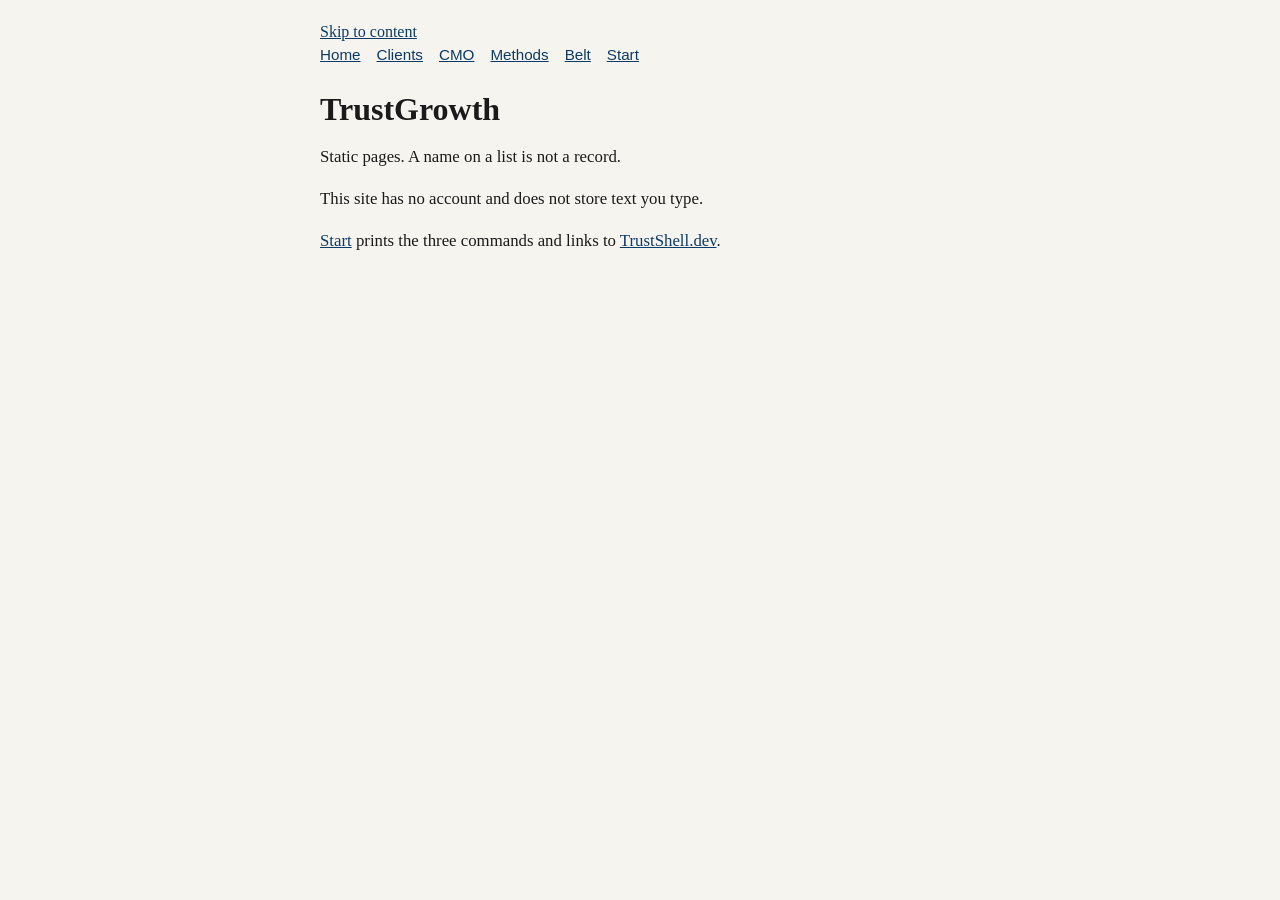
<file: index.html>
<!DOCTYPE html>
<html lang="en">
<head>
  <meta charset="utf-8">
  <meta name="viewport" content="width=device-width, initial-scale=1">
  <title>TrustGrowth</title>
  <link rel="stylesheet" href="/assets/site.css">
</head>
<body>
  <div class="wrap">
    <a href="#content">Skip to content</a>
    <nav aria-label="Pages">
      <ul>
        <li><a href="/" aria-current="page">Home</a></li>
        <li><a href="/clients">Clients</a></li>
        <li><a href="/cmo">CMO</a></li>
        <li><a href="/methods">Methods</a></li>
        <li><a href="/belt">Belt</a></li>
        <li><a href="/start">Start</a></li>
      </ul>
    </nav>
    <main id="content">
      <h1>TrustGrowth</h1>
      <p>Static pages. A name on a list is not a record.</p>
      <p>This site has no account and does not store text you type.</p>
      <p><a href="/start">Start</a> prints the three commands and links to <a href="https://trustshell.dev">TrustShell.dev</a>.</p>
    </main>
  </div>
</body>
</html>
</file>
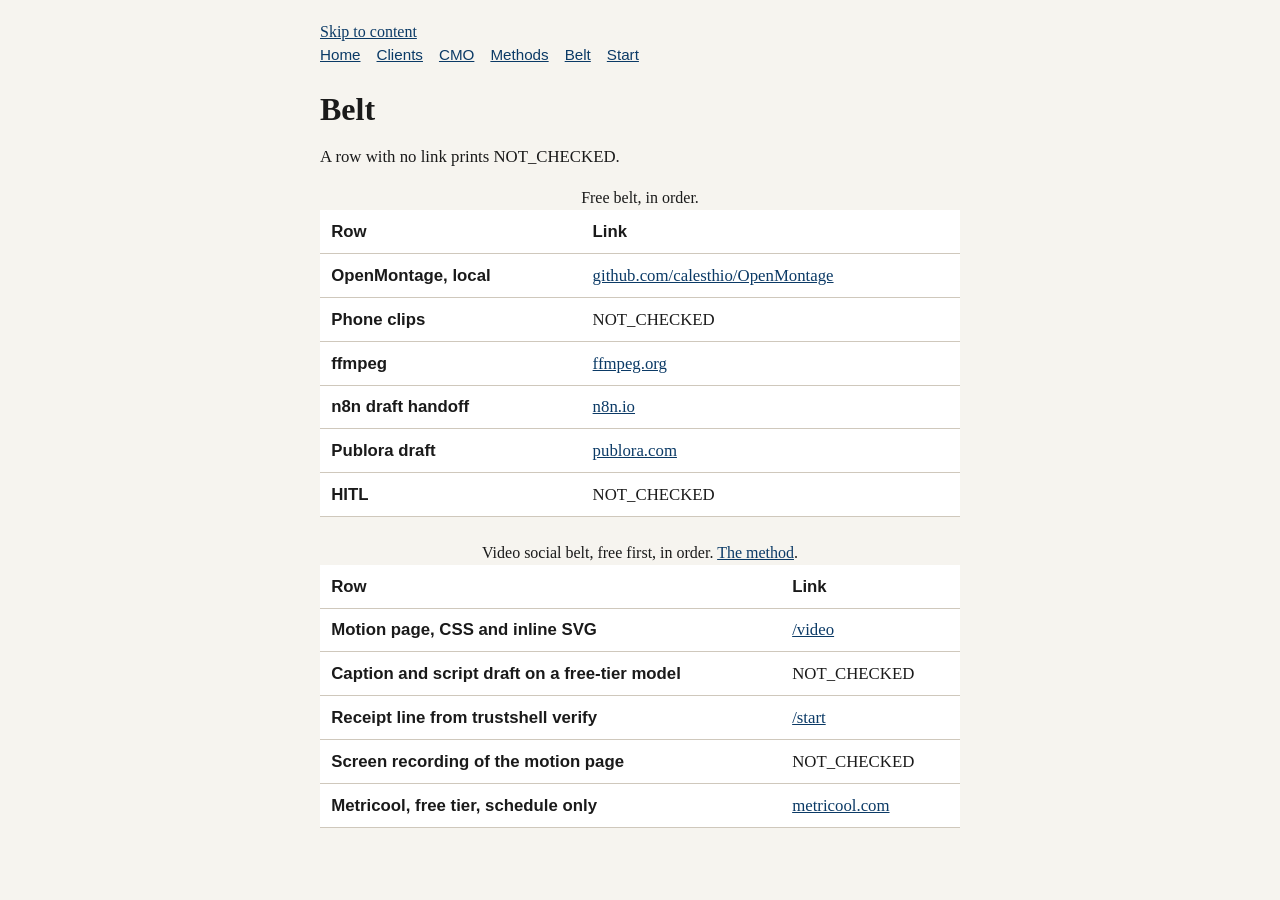
<file: belt/index.html>
<!DOCTYPE html>
<html lang="en">
<head>
  <meta charset="utf-8">
  <meta name="viewport" content="width=device-width, initial-scale=1">
  <title>Belt — TrustGrowth</title>
  <link rel="stylesheet" href="/assets/site.css">
</head>
<body>
  <div class="wrap">
    <a href="#content">Skip to content</a>
    <nav aria-label="Pages">
      <ul>
        <li><a href="/">Home</a></li>
        <li><a href="/clients">Clients</a></li>
        <li><a href="/cmo">CMO</a></li>
        <li><a href="/methods">Methods</a></li>
        <li><a href="/belt" aria-current="page">Belt</a></li>
        <li><a href="/start">Start</a></li>
      </ul>
    </nav>
    <main id="content">
      <h1>Belt</h1>
      <p>A row with no link prints NOT_CHECKED.</p>
      <table>
        <caption>Free belt, in order.</caption>
        <thead>
          <tr><th scope="col">Row</th><th scope="col">Link</th></tr>
        </thead>
        <tbody>
          <tr>
            <th scope="row">OpenMontage, local</th>
            <td><a href="https://github.com/calesthio/OpenMontage">github.com/calesthio/OpenMontage</a></td>
          </tr>
          <tr>
            <th scope="row">Phone clips</th>
            <td>NOT_CHECKED</td>
          </tr>
          <tr>
            <th scope="row">ffmpeg</th>
            <td><a href="https://ffmpeg.org/">ffmpeg.org</a></td>
          </tr>
          <tr>
            <th scope="row">n8n draft handoff</th>
            <td><a href="https://n8n.io/">n8n.io</a></td>
          </tr>
          <tr>
            <th scope="row">Publora draft</th>
            <td><a href="https://publora.com/">publora.com</a></td>
          </tr>
          <tr>
            <th scope="row">HITL</th>
            <td>NOT_CHECKED</td>
          </tr>
        </tbody>
      </table>
      <table id="video-social">
        <caption>Video social belt, free first, in order. <a href="/methods/video-social">The method</a>.</caption>
        <thead>
          <tr><th scope="col">Row</th><th scope="col">Link</th></tr>
        </thead>
        <tbody>
          <tr>
            <th scope="row">Motion page, CSS and inline SVG</th>
            <td><a href="/video">/video</a></td>
          </tr>
          <tr>
            <th scope="row">Caption and script draft on a free-tier model</th>
            <td>NOT_CHECKED</td>
          </tr>
          <tr>
            <th scope="row">Receipt line from trustshell verify</th>
            <td><a href="/start">/start</a></td>
          </tr>
          <tr>
            <th scope="row">Screen recording of the motion page</th>
            <td>NOT_CHECKED</td>
          </tr>
          <tr>
            <th scope="row">Metricool, free tier, schedule only</th>
            <td><a href="https://metricool.com/">metricool.com</a></td>
          </tr>
        </tbody>
      </table>
    </main>
  </div>
</body>
</html>
</file>
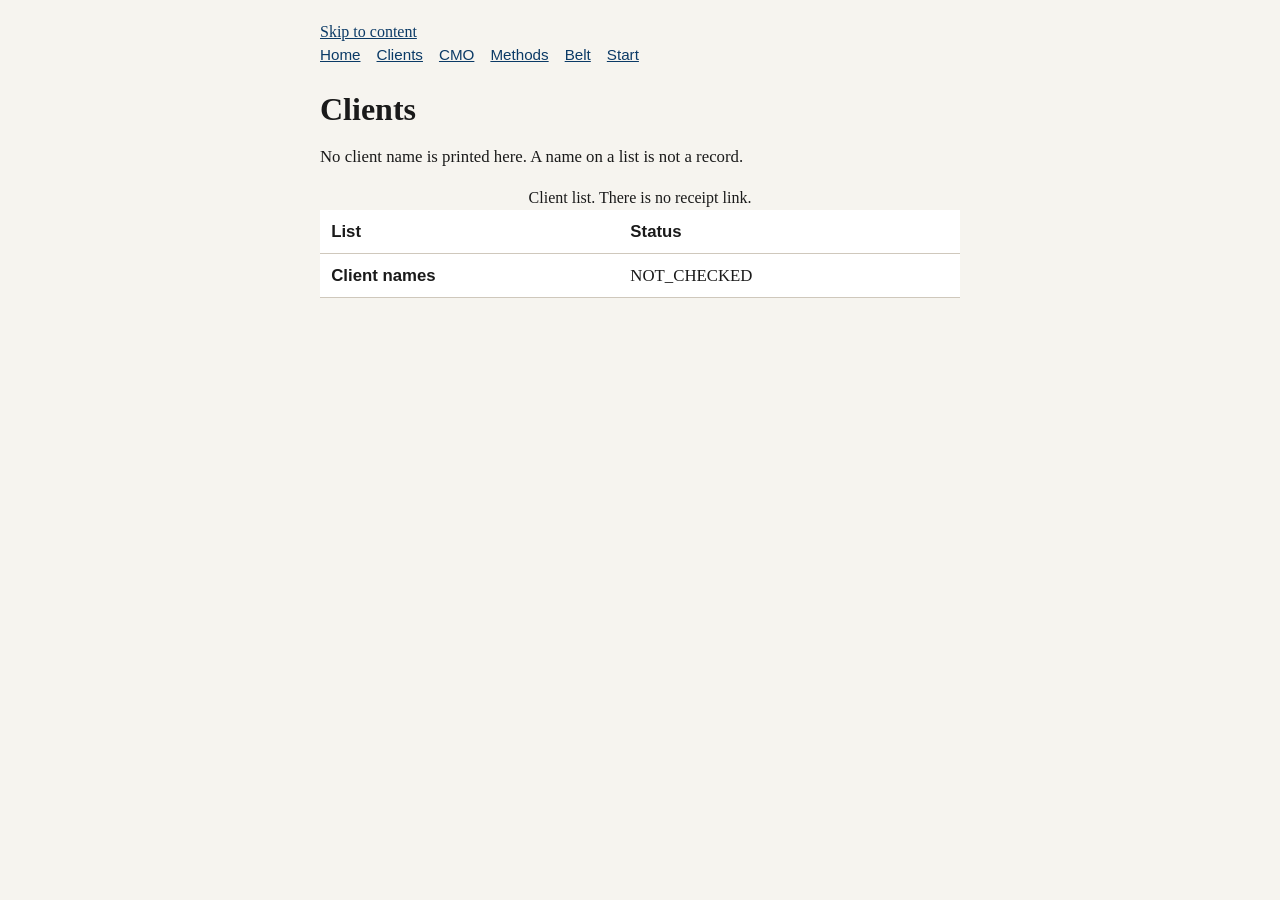
<file: clients/index.html>
<!DOCTYPE html>
<html lang="en">
<head>
  <meta charset="utf-8">
  <meta name="viewport" content="width=device-width, initial-scale=1">
  <title>Clients — TrustGrowth</title>
  <link rel="stylesheet" href="/assets/site.css">
</head>
<body>
  <div class="wrap">
    <a href="#content">Skip to content</a>
    <nav aria-label="Pages">
      <ul>
        <li><a href="/">Home</a></li>
        <li><a href="/clients" aria-current="page">Clients</a></li>
        <li><a href="/cmo">CMO</a></li>
        <li><a href="/methods">Methods</a></li>
        <li><a href="/belt">Belt</a></li>
        <li><a href="/start">Start</a></li>
      </ul>
    </nav>
    <main id="content">
      <h1>Clients</h1>
      <p>No client name is printed here. A name on a list is not a record.</p>
      <table>
        <caption>Client list. There is no receipt link.</caption>
        <thead>
          <tr><th scope="col">List</th><th scope="col">Status</th></tr>
        </thead>
        <tbody>
          <tr>
            <th scope="row">Client names</th>
            <td>NOT_CHECKED</td>
          </tr>
        </tbody>
      </table>
    </main>
  </div>
</body>
</html>
</file>
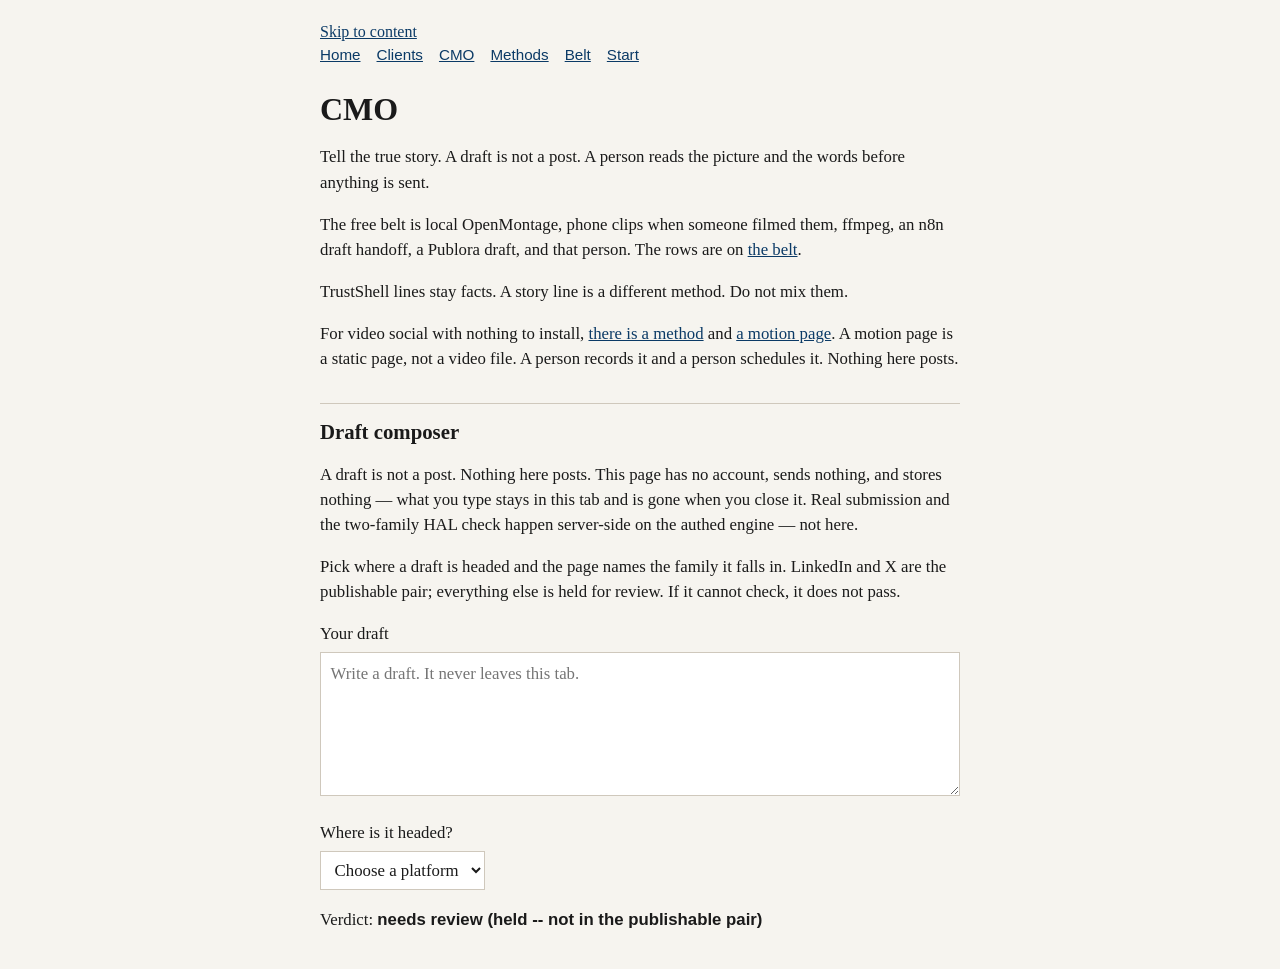
<file: cmo/index.html>
<!DOCTYPE html>
<html lang="en">
<head>
  <meta charset="utf-8">
  <meta name="viewport" content="width=device-width, initial-scale=1">
  <title>CMO — TrustGrowth</title>
  <link rel="stylesheet" href="/assets/site.css">
</head>
<body>
  <div class="wrap">
    <a href="#content">Skip to content</a>
    <nav aria-label="Pages">
      <ul>
        <li><a href="/">Home</a></li>
        <li><a href="/clients">Clients</a></li>
        <li><a href="/cmo" aria-current="page">CMO</a></li>
        <li><a href="/methods">Methods</a></li>
        <li><a href="/belt">Belt</a></li>
        <li><a href="/start">Start</a></li>
      </ul>
    </nav>
    <main id="content">
      <h1>CMO</h1>
      <p>Tell the true story. A draft is not a post. A person reads the picture and the words before anything is sent.</p>
      <p>The free belt is local OpenMontage, phone clips when someone filmed them, ffmpeg, an n8n draft handoff, a Publora draft, and that person. The rows are on <a href="/belt">the belt</a>.</p>
      <p>TrustShell lines stay facts. A story line is a different method. Do not mix them.</p>
      <p>For video social with nothing to install, <a href="/methods/video-social">there is a method</a> and <a href="/video">a motion page</a>. A motion page is a static page, not a video file. A person records it and a person schedules it. Nothing here posts.</p>

      <section class="composer" aria-labelledby="composer-title">
        <h2 id="composer-title">Draft composer</h2>
        <p>A draft is not a post. Nothing here posts. This page has no account, sends nothing, and stores nothing — what you type stays in this tab and is gone when you close it. Real submission and the two-family HAL check happen server-side on the authed engine — not here.</p>
        <p>Pick where a draft is headed and the page names the family it falls in. LinkedIn and X are the publishable pair; everything else is held for review. If it cannot check, it does not pass.</p>
        <p>
          <label for="draft">Your draft</label>
          <textarea id="draft" rows="5" placeholder="Write a draft. It never leaves this tab."></textarea>
        </p>
        <p>
          <label for="platform">Where is it headed?</label>
          <select id="platform">
            <option value="" selected>Choose a platform</option>
            <option value="linkedin">LinkedIn</option>
            <option value="x">X</option>
            <option value="tiktok">TikTok</option>
            <option value="youtube">YouTube</option>
            <option value="other">Other</option>
          </select>
        </p>
        <p class="verdict-line">
          Verdict:
          <output id="verdict" for="platform draft" aria-live="polite">needs review</output>
        </p>
      </section>
    </main>
  </div>
  <script>
    (function () {
      // Mirrors the engine's publishable allowlist: {linkedin, x}. Everything
      // else -- including no selection or an unknown value -- is held for
      // review. Fail-closed: the default verdict is "needs review", and a value
      // that is not in the pair never becomes "publishable".
      //
      // This runs only in this tab. It reads the picker and the draft in memory
      // to show a verdict. It opens no connection, keeps no storage, holds no
      // key, and nothing you type is sent anywhere. The real submission and the
      // two-family HAL check happen server-side on the authed engine, not here.
      var PUBLISHABLE = ['linkedin', 'x'];
      var platform = document.getElementById('platform');
      var verdict = document.getElementById('verdict');
      function render() {
        var inPair = PUBLISHABLE.indexOf(platform.value) !== -1;
        verdict.textContent = inPair
          ? 'publishable (pending a clean HAL check server-side)'
          : 'needs review (held -- not in the publishable pair)';
      }
      platform.addEventListener('change', render);
      document.getElementById('draft').addEventListener('input', render);
      render();
    })();
  </script>
</body>
</html>
</file>
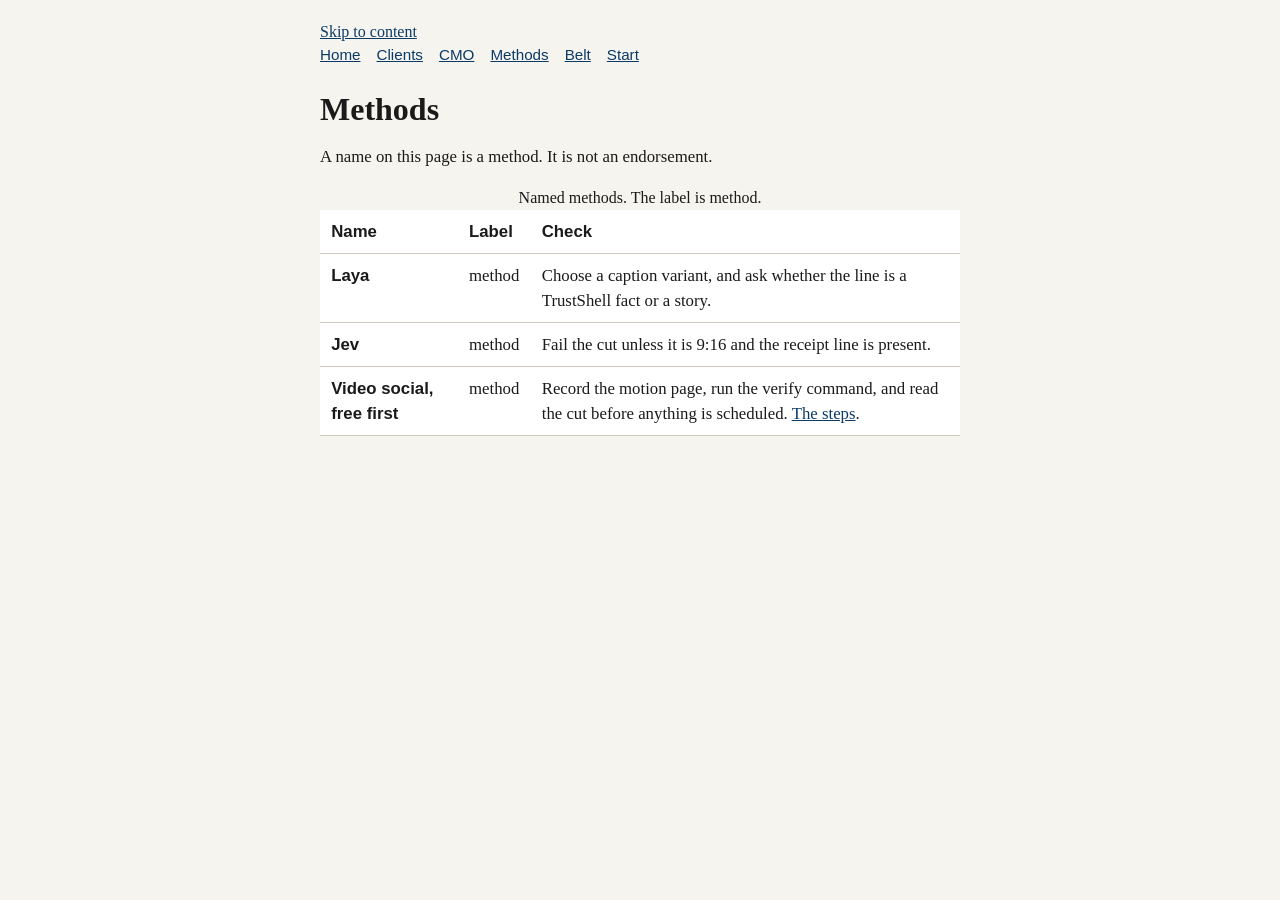
<file: methods/index.html>
<!DOCTYPE html>
<html lang="en">
<head>
  <meta charset="utf-8">
  <meta name="viewport" content="width=device-width, initial-scale=1">
  <title>Methods — TrustGrowth</title>
  <link rel="stylesheet" href="/assets/site.css">
</head>
<body>
  <div class="wrap">
    <a href="#content">Skip to content</a>
    <nav aria-label="Pages">
      <ul>
        <li><a href="/">Home</a></li>
        <li><a href="/clients">Clients</a></li>
        <li><a href="/cmo">CMO</a></li>
        <li><a href="/methods" aria-current="page">Methods</a></li>
        <li><a href="/belt">Belt</a></li>
        <li><a href="/start">Start</a></li>
      </ul>
    </nav>
    <main id="content">
      <h1>Methods</h1>
      <p>A name on this page is a method. It is not an endorsement.</p>
      <table>
        <caption>Named methods. The label is method.</caption>
        <thead>
          <tr>
            <th scope="col">Name</th>
            <th scope="col">Label</th>
            <th scope="col">Check</th>
          </tr>
        </thead>
        <tbody>
          <tr>
            <th scope="row">Laya</th>
            <td>method</td>
            <td>Choose a caption variant, and ask whether the line is a TrustShell fact or a story.</td>
          </tr>
          <tr>
            <th scope="row">Jev</th>
            <td>method</td>
            <td>Fail the cut unless it is 9:16 and the receipt line is present.</td>
          </tr>
          <tr>
            <th scope="row">Video social, free first</th>
            <td>method</td>
            <td>Record the motion page, run the verify command, and read the cut before anything is scheduled. <a href="/methods/video-social">The steps</a>.</td>
          </tr>
        </tbody>
      </table>
    </main>
  </div>
</body>
</html>
</file>
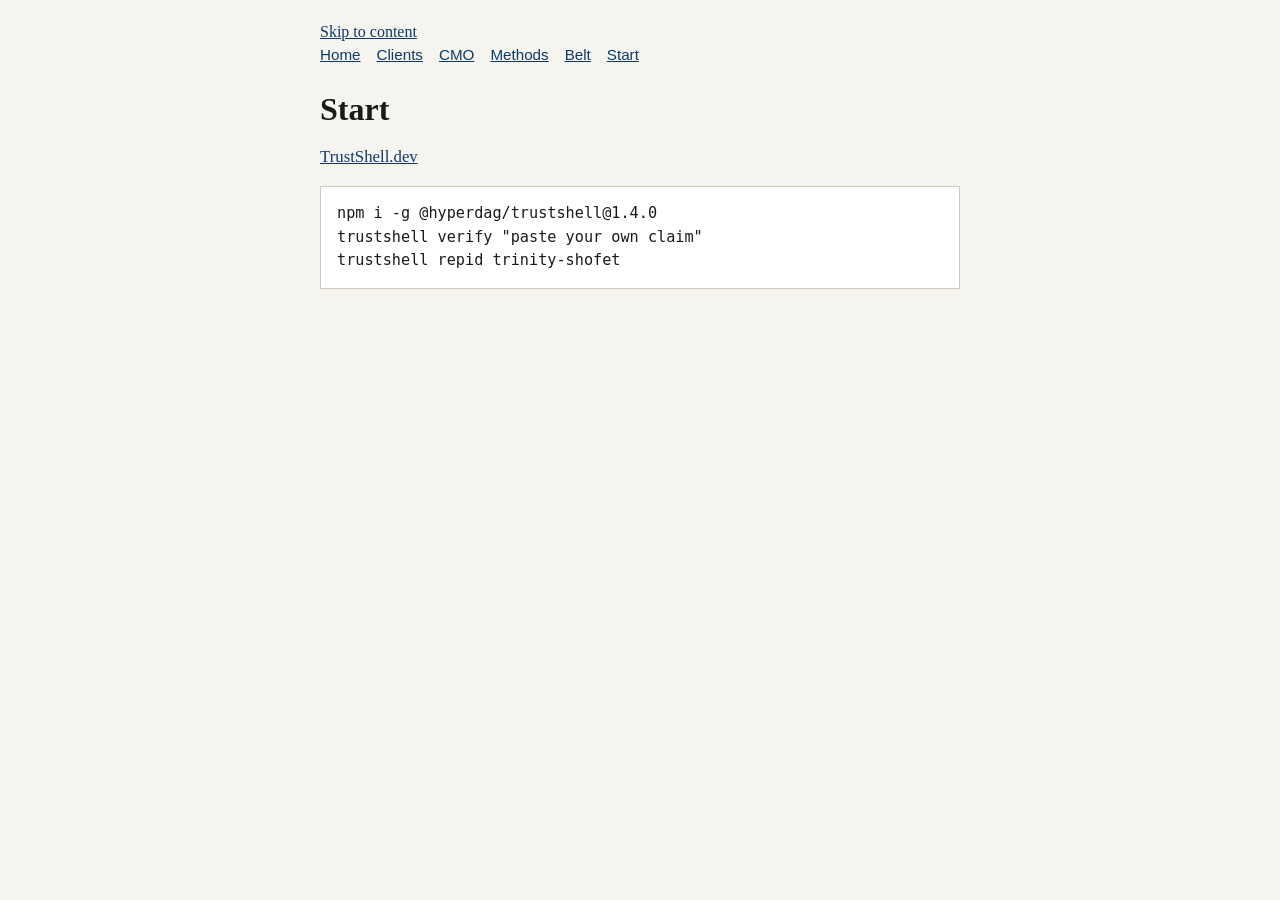
<file: start/index.html>
<!DOCTYPE html>
<html lang="en">
<head>
  <meta charset="utf-8">
  <meta name="viewport" content="width=device-width, initial-scale=1">
  <title>Start — TrustGrowth</title>
  <link rel="stylesheet" href="/assets/site.css">
</head>
<body>
  <div class="wrap">
    <a href="#content">Skip to content</a>
    <nav aria-label="Pages">
      <ul>
        <li><a href="/">Home</a></li>
        <li><a href="/clients">Clients</a></li>
        <li><a href="/cmo">CMO</a></li>
        <li><a href="/methods">Methods</a></li>
        <li><a href="/belt">Belt</a></li>
        <li><a href="/start" aria-current="page">Start</a></li>
      </ul>
    </nav>
    <main id="content">
      <h1>Start</h1>
      <p><a href="https://trustshell.dev">TrustShell.dev</a></p>
      <pre><code>npm i -g @hyperdag/trustshell@1.4.0
trustshell verify "paste your own claim"
trustshell repid trinity-shofet</code></pre>
    </main>
  </div>
</body>
</html>
</file>
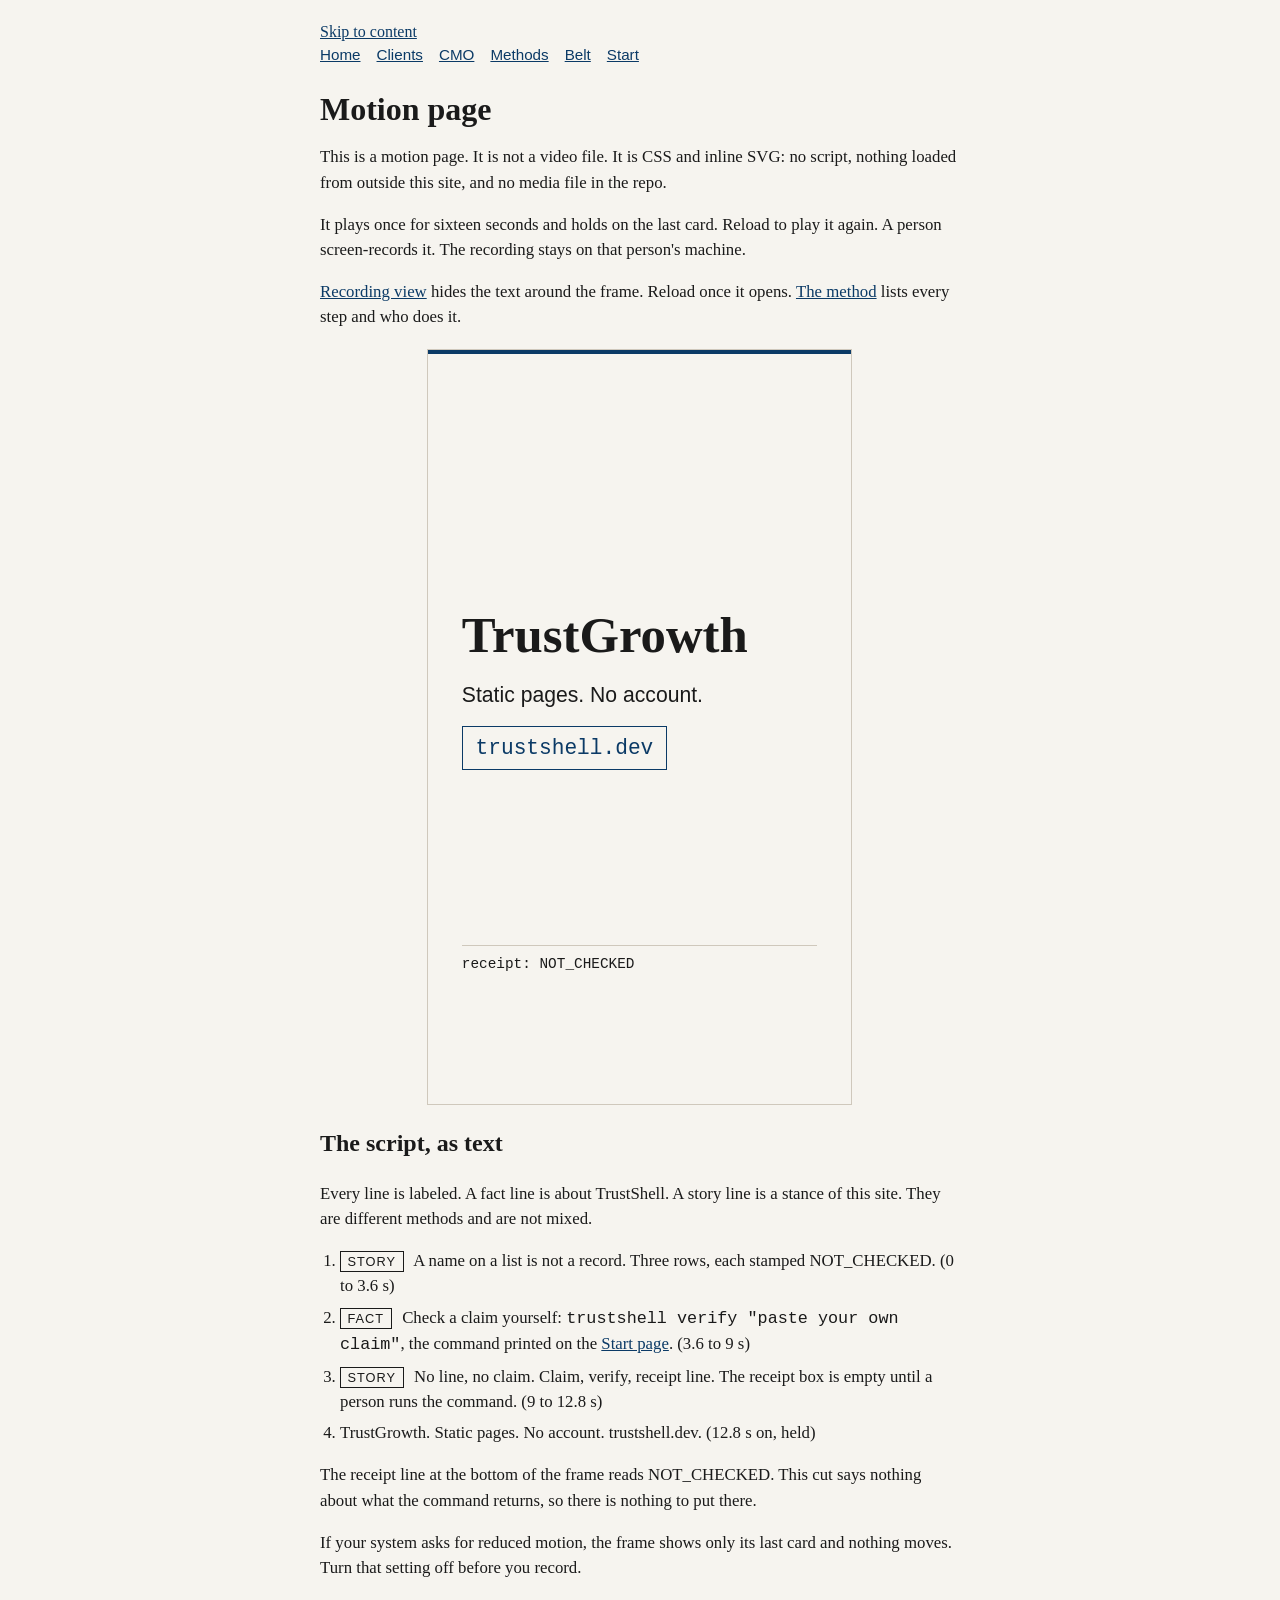
<file: video/index.html>
<!DOCTYPE html>
<html lang="en">
<head>
  <meta charset="utf-8">
  <meta name="viewport" content="width=device-width, initial-scale=1">
  <title>Motion page — TrustGrowth</title>
  <link rel="stylesheet" href="/assets/site.css">
  <link rel="stylesheet" href="/assets/video.css">
</head>
<body>
  <div class="wrap">
    <a class="chrome" href="#content">Skip to content</a>
    <nav class="chrome" aria-label="Pages">
      <ul>
        <li><a href="/">Home</a></li>
        <li><a href="/clients">Clients</a></li>
        <li><a href="/cmo">CMO</a></li>
        <li><a href="/methods">Methods</a></li>
        <li><a href="/belt">Belt</a></li>
        <li><a href="/start">Start</a></li>
      </ul>
    </nav>
    <main id="content">
      <div class="chrome">
        <h1>Motion page</h1>
        <p>This is a motion page. It is not a video file. It is CSS and inline SVG: no script, nothing loaded from outside this site, and no media file in the repo.</p>
        <p>It plays once for sixteen seconds and holds on the last card. Reload to play it again. A person screen-records it. The recording stays on that person's machine.</p>
        <p><a href="#record">Recording view</a> hides the text around the frame. Reload once it opens. <a href="/methods/video-social">The method</a> lists every step and who does it.</p>
      </div>

      <section id="record" class="stage" role="img" aria-label="Motion page, 9:16 frame, sixteen seconds. The same lines are printed as text below the frame.">
        <div class="progress"></div>

        <div class="scene scene-a">
          <p class="tag">story</p>
          <p class="h rise l1">A name on a list</p>
          <p class="h rise l2">is not a record.</p>
          <ul class="rows">
            <li class="row r1"><span class="name-bar"></span><span class="stamp">NOT_CHECKED</span></li>
            <li class="row r2"><span class="name-bar"></span><span class="stamp">NOT_CHECKED</span></li>
            <li class="row r3"><span class="name-bar"></span><span class="stamp">NOT_CHECKED</span></li>
          </ul>
        </div>

        <div class="scene scene-b">
          <p class="tag">fact</p>
          <p class="h rise l1">Check a claim</p>
          <p class="h rise l2">yourself.</p>
          <div class="term"><span class="type">trustshell verify "paste your own claim"</span></div>
          <p class="note rise n1">The command, as printed on this site's Start page.</p>
        </div>

        <div class="scene scene-c">
          <p class="tag">story</p>
          <p class="h rise l1">No line,</p>
          <p class="h rise l2">no claim.</p>
          <svg class="flow" viewBox="0 0 100 100" aria-hidden="true" focusable="false">
            <rect class="box b1" x="14" y="2" width="72" height="20" rx="2.5"/>
            <text class="lab t1" x="50" y="15">claim</text>
            <path class="ln a1" pathLength="1" d="M50 22 V37"/>
            <path class="hd a1" pathLength="1" d="M46.5 33.5 L50 37.5 L53.5 33.5"/>
            <rect class="box b2" x="14" y="38" width="72" height="20" rx="2.5"/>
            <text class="lab t2" x="50" y="51">verify</text>
            <path class="ln a2" pathLength="1" d="M50 58 V73"/>
            <path class="hd a2" pathLength="1" d="M46.5 69.5 L50 73.5 L53.5 69.5"/>
            <rect class="box empty b3" x="14" y="74" width="72" height="24" rx="2.5"/>
            <text class="lab small t3" x="50" y="83">receipt line</text>
            <text class="lab mono t4" x="50" y="92.5">NOT_CHECKED</text>
          </svg>
          <p class="note rise n1">Empty until a person runs the command.</p>
        </div>

        <div class="scene end">
          <p class="h big rise">TrustGrowth</p>
          <p class="sub rise">Static pages. No account.</p>
          <p class="url rise">trustshell.dev</p>
        </div>

        <!-- Receipt line. It ships as NOT_CHECKED because nobody has run the verify command for this cut.
             Before recording a cut that says more about TrustShell, replace NOT_CHECKED with what the command printed.
             Never write a line the command did not print. -->
        <p class="receipt-line">receipt: NOT_CHECKED</p>
      </section>

      <div class="chrome">
        <h2>The script, as text</h2>
        <p>Every line is labeled. A fact line is about TrustShell. A story line is a stance of this site. They are different methods and are not mixed.</p>
        <ol class="script">
          <li><span class="kind">story</span> A name on a list is not a record. Three rows, each stamped NOT_CHECKED. (0 to 3.6 s)</li>
          <li><span class="kind">fact</span> Check a claim yourself: <code>trustshell verify "paste your own claim"</code>, the command printed on the <a href="/start">Start page</a>. (3.6 to 9 s)</li>
          <li><span class="kind">story</span> No line, no claim. Claim, verify, receipt line. The receipt box is empty until a person runs the command. (9 to 12.8 s)</li>
          <li>TrustGrowth. Static pages. No account. trustshell.dev. (12.8 s on, held)</li>
        </ol>
        <p>The receipt line at the bottom of the frame reads NOT_CHECKED. This cut says nothing about what the command returns, so there is nothing to put there.</p>
        <p>If your system asks for reduced motion, the frame shows only its last card and nothing moves. Turn that setting off before you record.</p>
      </div>
    </main>
  </div>
</body>
</html>
</file>
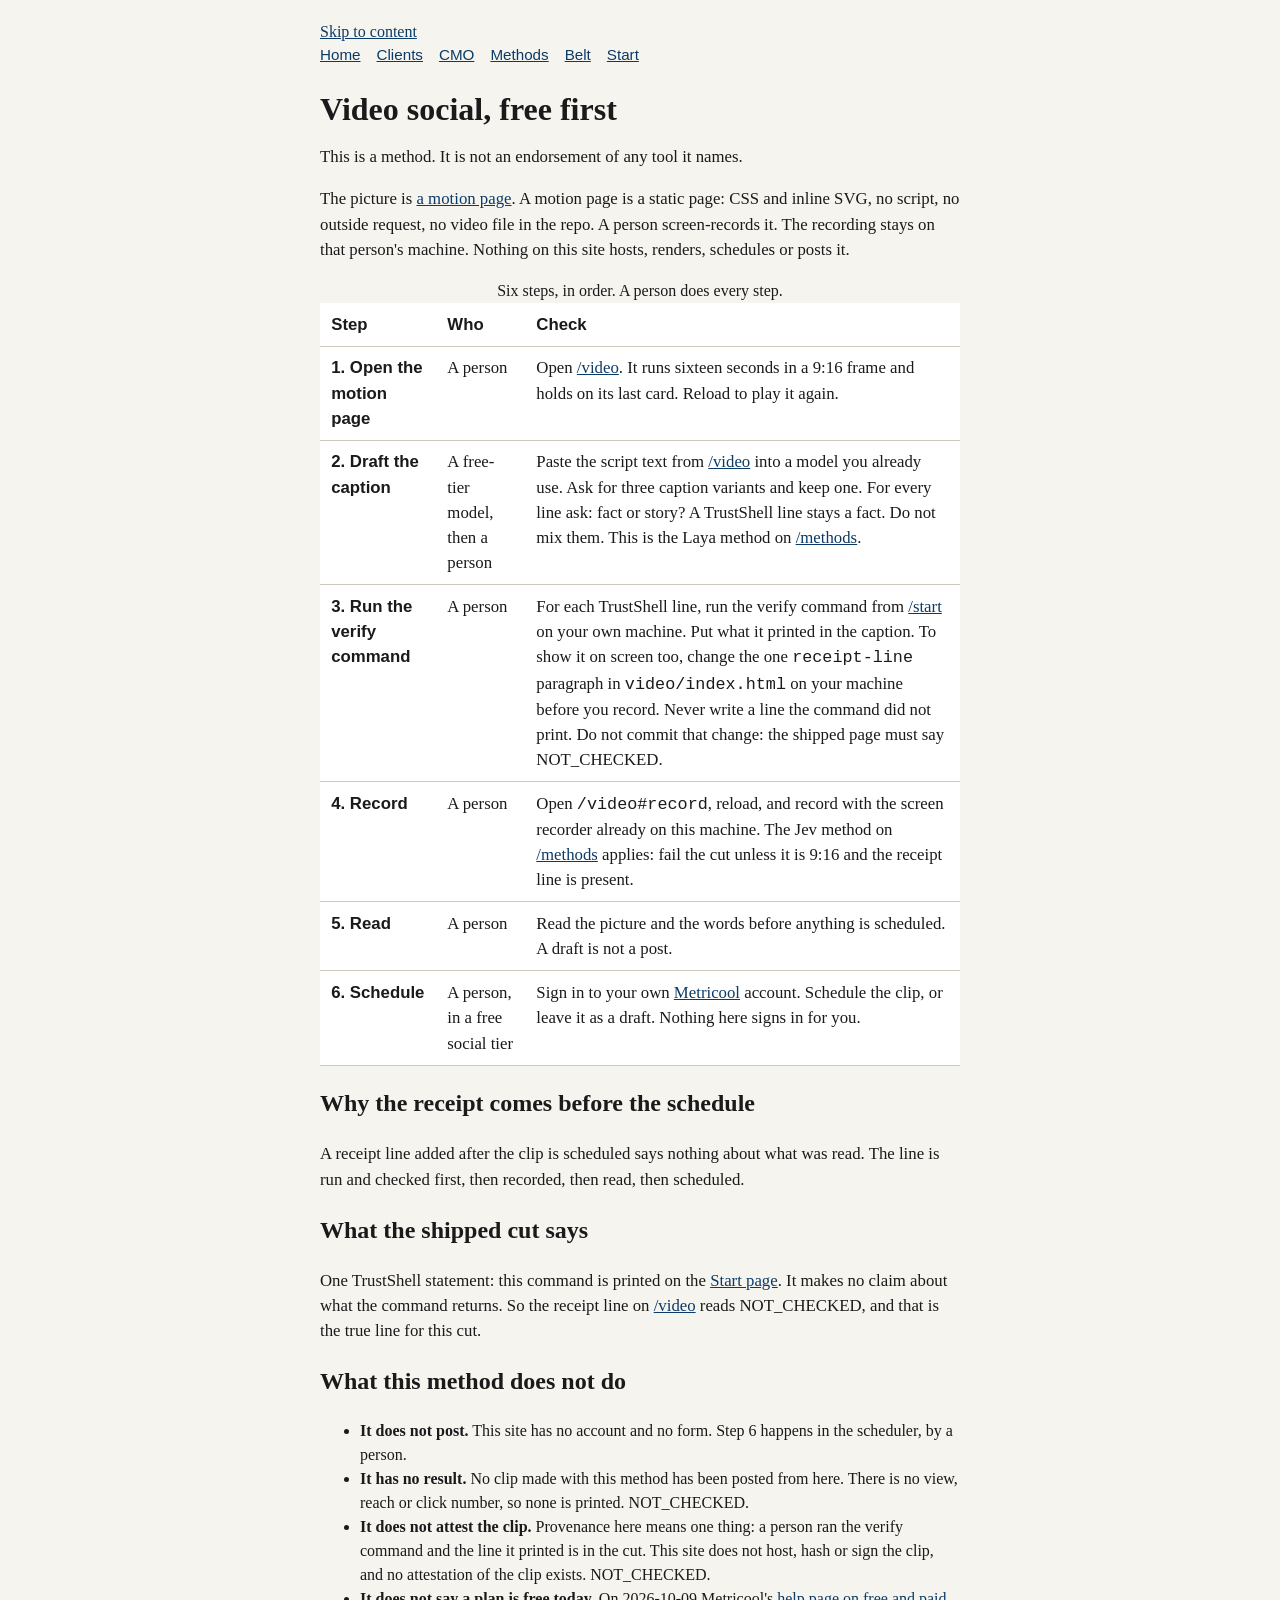
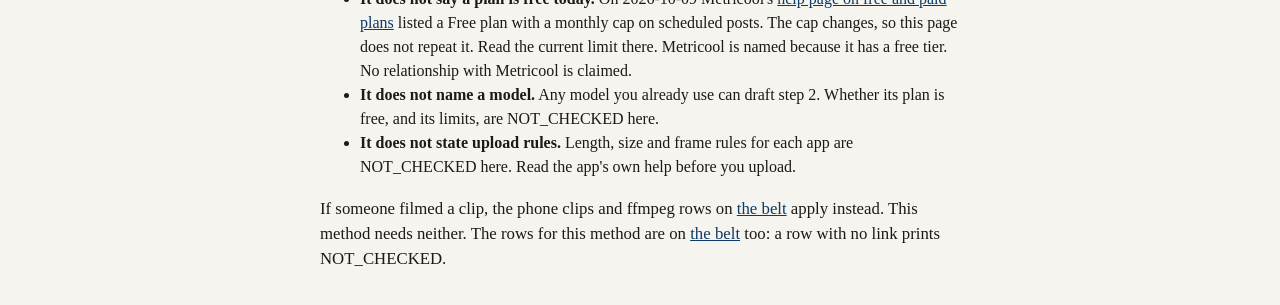
<file: methods/video-social/index.html>
<!DOCTYPE html>
<html lang="en">
<head>
  <meta charset="utf-8">
  <meta name="viewport" content="width=device-width, initial-scale=1">
  <title>Video social, free first — TrustGrowth</title>
  <link rel="stylesheet" href="/assets/site.css">
</head>
<body>
  <div class="wrap">
    <a href="#content">Skip to content</a>
    <nav aria-label="Pages">
      <ul>
        <li><a href="/">Home</a></li>
        <li><a href="/clients">Clients</a></li>
        <li><a href="/cmo">CMO</a></li>
        <li><a href="/methods" aria-current="true">Methods</a></li>
        <li><a href="/belt">Belt</a></li>
        <li><a href="/start">Start</a></li>
      </ul>
    </nav>
    <main id="content">
      <h1>Video social, free first</h1>
      <p>This is a method. It is not an endorsement of any tool it names.</p>
      <p>The picture is <a href="/video">a motion page</a>. A motion page is a static page: CSS and inline SVG, no script, no outside request, no video file in the repo. A person screen-records it. The recording stays on that person's machine. Nothing on this site hosts, renders, schedules or posts it.</p>

      <table>
        <caption>Six steps, in order. A person does every step.</caption>
        <thead>
          <tr>
            <th scope="col">Step</th>
            <th scope="col">Who</th>
            <th scope="col">Check</th>
          </tr>
        </thead>
        <tbody>
          <tr>
            <th scope="row">1. Open the motion page</th>
            <td>A person</td>
            <td>Open <a href="/video">/video</a>. It runs sixteen seconds in a 9:16 frame and holds on its last card. Reload to play it again.</td>
          </tr>
          <tr>
            <th scope="row">2. Draft the caption</th>
            <td>A free-tier model, then a person</td>
            <td>Paste the script text from <a href="/video">/video</a> into a model you already use. Ask for three caption variants and keep one. For every line ask: fact or story? A TrustShell line stays a fact. Do not mix them. This is the Laya method on <a href="/methods">/methods</a>.</td>
          </tr>
          <tr>
            <th scope="row">3. Run the verify command</th>
            <td>A person</td>
            <td>For each TrustShell line, run the verify command from <a href="/start">/start</a> on your own machine. Put what it printed in the caption. To show it on screen too, change the one <code>receipt-line</code> paragraph in <code>video/index.html</code> on your machine before you record. Never write a line the command did not print. Do not commit that change: the shipped page must say NOT_CHECKED.</td>
          </tr>
          <tr>
            <th scope="row">4. Record</th>
            <td>A person</td>
            <td>Open <code>/video#record</code>, reload, and record with the screen recorder already on this machine. The Jev method on <a href="/methods">/methods</a> applies: fail the cut unless it is 9:16 and the receipt line is present.</td>
          </tr>
          <tr>
            <th scope="row">5. Read</th>
            <td>A person</td>
            <td>Read the picture and the words before anything is scheduled. A draft is not a post.</td>
          </tr>
          <tr>
            <th scope="row">6. Schedule</th>
            <td>A person, in a free social tier</td>
            <td>Sign in to your own <a href="https://metricool.com/">Metricool</a> account. Schedule the clip, or leave it as a draft. Nothing here signs in for you.</td>
          </tr>
        </tbody>
      </table>

      <h2>Why the receipt comes before the schedule</h2>
      <p>A receipt line added after the clip is scheduled says nothing about what was read. The line is run and checked first, then recorded, then read, then scheduled.</p>

      <h2>What the shipped cut says</h2>
      <p>One TrustShell statement: this command is printed on the <a href="/start">Start page</a>. It makes no claim about what the command returns. So the receipt line on <a href="/video">/video</a> reads NOT_CHECKED, and that is the true line for this cut.</p>

      <h2>What this method does not do</h2>
      <ul>
        <li><strong>It does not post.</strong> This site has no account and no form. Step 6 happens in the scheduler, by a person.</li>
        <li><strong>It has no result.</strong> No clip made with this method has been posted from here. There is no view, reach or click number, so none is printed. NOT_CHECKED.</li>
        <li><strong>It does not attest the clip.</strong> Provenance here means one thing: a person ran the verify command and the line it printed is in the cut. This site does not host, hash or sign the clip, and no attestation of the clip exists. NOT_CHECKED.</li>
        <li><strong>It does not say a plan is free today.</strong> On 2026-10-09 Metricool's <a href="https://help.metricool.com/main-differences-between-free-and-paid-plans-bl0v9">help page on free and paid plans</a> listed a Free plan with a monthly cap on scheduled posts. The cap changes, so this page does not repeat it. Read the current limit there. Metricool is named because it has a free tier. No relationship with Metricool is claimed.</li>
        <li><strong>It does not name a model.</strong> Any model you already use can draft step 2. Whether its plan is free, and its limits, are NOT_CHECKED here.</li>
        <li><strong>It does not state upload rules.</strong> Length, size and frame rules for each app are NOT_CHECKED here. Read the app's own help before you upload.</li>
      </ul>

      <p>If someone filmed a clip, the phone clips and ffmpeg rows on <a href="/belt">the belt</a> apply instead. This method needs neither. The rows for this method are on <a href="/belt#video-social">the belt</a> too: a row with no link prints NOT_CHECKED.</p>
    </main>
  </div>
</body>
</html>
</file>
<file: assets/site.css>
:root {
  color: #1a1a1a;
  background: #f6f4ef;
  font-family: Georgia, "Iowan Old Style", "Palatino Linotype", serif;
  line-height: 1.5;
}

* { box-sizing: border-box; }

body {
  margin: 0;
  padding: 1.25rem;
}

.wrap {
  max-width: 40rem;
  margin: 0 auto;
}

a { color: #0b3a66; overflow-wrap: anywhere; }

a:focus-visible,
:focus-visible {
  outline: 3px solid #0b3a66;
  outline-offset: 3px;
}

nav ul {
  display: flex;
  flex-wrap: wrap;
  gap: 0.75rem 1rem;
  margin: 0 0 1.5rem;
  padding: 0;
  list-style: none;
  font-family: "Segoe UI", sans-serif;
  font-size: 0.95rem;
}

h1 {
  font-size: 2rem;
  line-height: 1.15;
  margin: 0 0 0.75rem;
}

p, td, th { font-size: 1.05rem; }

pre {
  overflow-x: auto;
  padding: 0.9rem 1rem;
  background: #fff;
  border: 1px solid #cfc8bc;
  font-family: Consolas, "Courier New", monospace;
  font-size: 0.95rem;
}

table {
  width: 100%;
  border-collapse: collapse;
  background: #fff;
}

th, td {
  text-align: left;
  vertical-align: top;
  padding: 0.55rem 0.7rem;
  border-bottom: 1px solid #cfc8bc;
}

th { font-family: "Segoe UI", sans-serif; }

table + table { margin-top: 1.5rem; }

footer {
  margin-top: 2rem;
  font-family: "Segoe UI", sans-serif;
  font-size: 0.95rem;
}

.composer {
  margin-top: 2rem;
  padding-top: 1rem;
  border-top: 1px solid #cfc8bc;
}

.composer h2 {
  font-size: 1.3rem;
  line-height: 1.2;
  margin: 0 0 0.75rem;
}

.composer label {
  display: block;
  margin-bottom: 0.35rem;
}

.composer textarea,
.composer select {
  font: inherit;
  color: inherit;
  width: 100%;
  max-width: 100%;
  padding: 0.5rem 0.6rem;
  background: #fff;
  border: 1px solid #cfc8bc;
}

.composer textarea { resize: vertical; }

.composer select { width: auto; max-width: 100%; }

.composer .verdict-line { font-size: 1.05rem; }

.composer output {
  font-family: "Segoe UI", sans-serif;
  font-weight: 600;
}
</file>
<file: assets/video.css>
/*
  Motion page. CSS keyframes and inline SVG only.
  No script. No @import. No url(). No font file. No media file.
  Loads after /assets/site.css and reuses its colours:
  paper #f6f4ef, ink #1a1a1a, rule #cfc8bc, blue #0b3a66.
  Timeline: 16s, plays once, holds on the end card. Reload to play again.
*/

.stage {
  --t: 16s;
  --paper: #f6f4ef;
  --ink: #1a1a1a;
  --muted: #55514a;
  --rule: #cfc8bc;
  --blue: #0b3a66;
  --serif: Georgia, "Iowan Old Style", "Palatino Linotype", serif;
  --sans: "Segoe UI", sans-serif;
  --mono: Consolas, "Courier New", monospace;

  position: relative;
  width: min(100%, calc((100vh - 9rem) * 9 / 16));
  width: min(100%, calc((100svh - 9rem) * 9 / 16));
  aspect-ratio: 9 / 16;
  margin: 1.25rem auto;
  container-type: size;
  overflow: hidden;
  background: var(--paper);
  color: var(--ink);
  font-family: var(--serif);
  border: 1px solid var(--rule);
}

/* Recording view: /video#record hides this site's own text so only the frame is left. */
body:has(#record:target) { padding: 0; }
body:has(#record:target) .wrap { max-width: none; }
body:has(#record:target) .chrome { display: none; }
body:has(#record:target) .stage {
  width: min(100vw, calc(100vh * 9 / 16));
  width: min(100vw, calc(100svh * 9 / 16));
  margin: 0 auto;
  border: 0;
}

/* Layout inside the frame. Text stays out of the top tenth and the bottom fifth. */
.scene {
  position: absolute;
  inset: 0;
  display: flex;
  flex-direction: column;
  justify-content: center;
  gap: 4cqw;
  padding: 12cqh 8cqw 22cqh;
  opacity: 0;
  animation-duration: var(--t);
  animation-timing-function: linear;
  animation-fill-mode: both;
}

.scene-a { --s: 0s;   animation-name: win-a; }
.scene-b { --s: 3.6s; animation-name: win-b; }
.scene-c { --s: 9s;   animation-name: win-c; }
.end     { --s: 12.8s; animation-name: win-end; }

@keyframes win-a   { 0% { opacity: 0; } 2% { opacity: 1; } 20% { opacity: 1; } 22.5% { opacity: 0; } 100% { opacity: 0; } }
@keyframes win-b   { 0%, 22.5% { opacity: 0; } 24.75% { opacity: 1; } 53.75% { opacity: 1; } 56.25% { opacity: 0; } 100% { opacity: 0; } }
@keyframes win-c   { 0%, 56.25% { opacity: 0; } 58.5% { opacity: 1; } 77.5% { opacity: 1; } 80% { opacity: 0; } 100% { opacity: 0; } }
@keyframes win-end { 0%, 80% { opacity: 0; } 83.5% { opacity: 1; } 100% { opacity: 1; } }

/* The label on every line: fact or story. TrustShell lines stay facts. */
.tag {
  align-self: flex-start;
  margin: 0;
  padding: 0.6cqw 2.4cqw;
  border: 0.4cqw solid var(--ink);
  font-family: var(--sans);
  font-size: 3.2cqw;
  letter-spacing: 0.12em;
  text-transform: uppercase;
}

.h {
  margin: 0;
  font-size: 9.6cqw;
  line-height: 1.1;
  font-weight: 700;
}

.h + .h { margin-top: -2cqw; }
.h.big { font-size: 12cqw; }

.note,
.sub {
  margin: 0;
  font-family: var(--sans);
  font-size: 3.8cqw;
  line-height: 1.35;
  color: var(--muted);
}

.sub { font-size: 5cqw; color: var(--ink); }

/* Scene A: three rows, each stamped. A name on a list is not a record. */
.rows {
  display: grid;
  gap: 3cqw;
  margin: 2cqw 0 0;
  padding: 0;
  list-style: none;
}

.row {
  display: flex;
  align-items: center;
  justify-content: space-between;
  padding: 3cqw 3.5cqw;
  background: #fff;
  border: 0.3cqw solid var(--rule);
}

.name-bar {
  width: 38cqw;
  height: 3cqw;
  background: var(--rule);
}

.stamp {
  padding: 0.8cqw 2cqw;
  border: 0.5cqw solid var(--blue);
  color: var(--blue);
  font-family: var(--mono);
  font-size: 3.6cqw;
  font-weight: 700;
  transform: rotate(-4deg);
}

/* Scene B: the command from the Start page, typed once. */
.term {
  padding: 4cqw 3.5cqw;
  background: #fff;
  border: 0.3cqw solid var(--rule);
  font-family: var(--mono);
  font-size: 3.1cqw;
}

.type {
  --chars: 40ch;
  display: inline-block;
  width: var(--chars);
  max-width: 100%;
  overflow: hidden;
  white-space: nowrap;
  vertical-align: bottom;
  border-right: 0.6cqw solid var(--blue);
}

/* Scene C: claim, verify, receipt line. The receipt box is empty until a person runs the command. */
.flow {
  width: 60cqw;
  height: auto;
  align-self: center;
  overflow: visible;
}

.box {
  fill: #fff;
  stroke: var(--ink);
  stroke-width: 0.8;
}

.box.empty {
  stroke: var(--blue);
  stroke-dasharray: 2.4 1.8;
}

.ln,
.hd {
  fill: none;
  stroke: var(--ink);
  stroke-width: 0.8;
  stroke-linecap: round;
  stroke-linejoin: round;
  stroke-dasharray: 1;
}

.lab {
  fill: var(--ink);
  font-family: var(--serif);
  font-size: 7px;
  text-anchor: middle;
}

.lab.small { font-family: var(--sans); font-size: 4.2px; fill: var(--muted); }
.lab.mono  { font-family: var(--mono); font-size: 5.6px; font-weight: 700; fill: var(--blue); }

/* End card. */
.end { align-items: flex-start; }

.url {
  margin: 0;
  padding: 1.2cqw 3cqw;
  border: 0.4cqw solid var(--blue);
  color: var(--blue);
  font-family: var(--mono);
  font-size: 5cqw;
}

/* Receipt line. Present in every frame. It ships as NOT_CHECKED: nobody has run the command for this cut. */
.receipt-line {
  position: absolute;
  left: 8cqw;
  right: 8cqw;
  bottom: 17cqh;
  margin: 0;
  padding-top: 2cqw;
  border-top: 0.3cqw solid var(--rule);
  font-family: var(--mono);
  font-size: 3.4cqw;
  color: var(--ink);
}

/* Story-style progress rule across the top. */
.progress {
  position: absolute;
  top: 0;
  left: 0;
  right: 0;
  height: 1cqw;
  background: var(--blue);
  transform-origin: left;
  animation: fill var(--t) linear both;
}

/* Entrances. Each element starts at its scene start (--s) plus its own offset (--d). */
.rise,
.stamp,
.box,
.lab,
.ln,
.hd,
.term,
.row {
  animation-duration: 0.6s;
  animation-fill-mode: both;
  animation-timing-function: ease-out;
  animation-delay: calc(var(--s) + var(--d, 0s));
}

.rise  { animation-name: rise; }
.row   { animation-name: rise; }
.term  { animation-name: rise; }
.box,
.lab   { animation-name: fade; }
.ln,
.hd    { animation-name: draw; animation-duration: 0.4s; animation-timing-function: linear; }
.stamp { animation-name: stamp; animation-duration: 0.35s; }

.type {
  animation:
    type 2.3s steps(40, end) both,
    caret 0.8s step-end infinite;
  animation-delay: calc(var(--s) + 1.7s), calc(var(--s) + 1.7s);
}

.scene-a .l1 { --d: 0.3s; }
.scene-a .l2 { --d: 0.9s; }
.scene-a .r1 { --d: 1.3s; }
.scene-a .r2 { --d: 1.5s; }
.scene-a .r3 { --d: 1.7s; }
.scene-a .r1 .stamp { --d: 1.8s; }
.scene-a .r2 .stamp { --d: 2.2s; }
.scene-a .r3 .stamp { --d: 2.6s; }

.scene-b .l1 { --d: 0.5s; }
.scene-b .l2 { --d: 1s; }
.scene-b .term { --d: 1.2s; }
.scene-b .n1 { --d: 4.3s; }

.scene-c .l1 { --d: 0.5s; }
.scene-c .l2 { --d: 1s; }
.scene-c .b1, .scene-c .t1 { --d: 1.2s; }
.scene-c .a1 { --d: 1.6s; }
.scene-c .b2, .scene-c .t2 { --d: 1.9s; }
.scene-c .a2 { --d: 2.3s; }
.scene-c .b3, .scene-c .t3, .scene-c .t4 { --d: 2.6s; }
.scene-c .n1 { --d: 3.1s; }

.end .big { --d: 0.7s; }
.end .sub { --d: 1.3s; }
.end .url { --d: 1.9s; }

@keyframes rise  { from { opacity: 0; transform: translateY(3cqw); } to { opacity: 1; transform: none; } }
@keyframes fade  { from { opacity: 0; } to { opacity: 1; } }
@keyframes draw  { from { stroke-dashoffset: 1; } to { stroke-dashoffset: 0; } }
@keyframes stamp {
  from { opacity: 0; transform: rotate(-4deg) scale(1.9); }
  60%  { opacity: 1; transform: rotate(-4deg) scale(0.94); }
  to   { opacity: 1; transform: rotate(-4deg) scale(1); }
}
@keyframes type  { from { width: 0; } to { width: var(--chars); } }
@keyframes caret { 50% { border-right-color: transparent; } }
@keyframes fill  { from { transform: scaleX(0); } to { transform: scaleX(1); } }

/* The page text around the frame. */
.script {
  padding-left: 1.25rem;
  font-size: 1.05rem;
}

.script li { margin-bottom: 0.4rem; }

.kind {
  display: inline-block;
  margin-right: 0.4rem;
  padding: 0 0.4rem;
  border: 1px solid #1a1a1a;
  font-family: "Segoe UI", sans-serif;
  font-size: 0.8rem;
  text-transform: uppercase;
  letter-spacing: 0.08em;
}

/* Reduced motion: no animation. The frame shows its last card; the script above lists every line. */
@media (prefers-reduced-motion: reduce) {
  .scene,
  .scene *,
  .progress {
    animation: none !important;
  }

  .scene:not(.end) { display: none; }
  .end { opacity: 1; }
  .type { border-right-color: transparent; }
}
</file>
